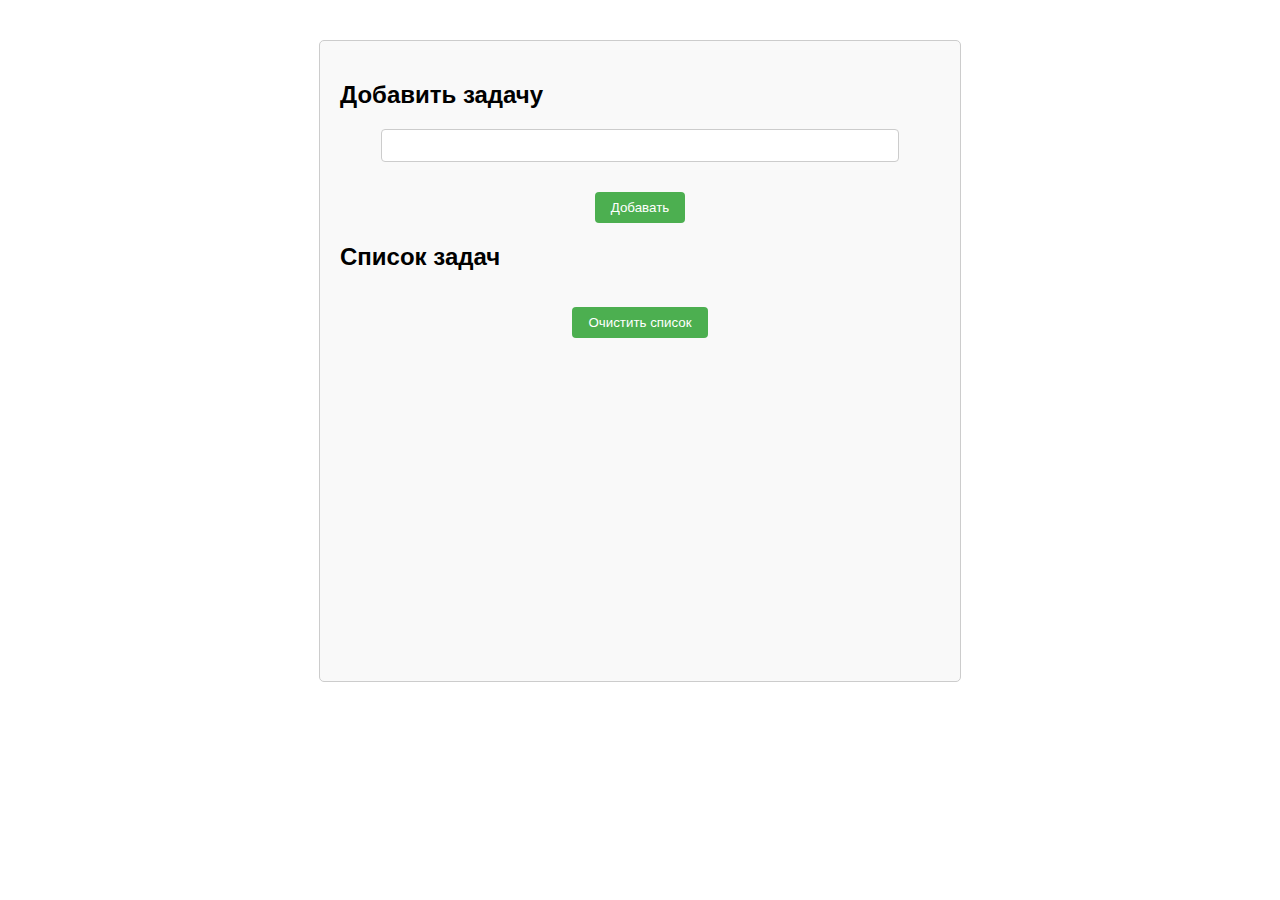
<file: week18/task 2/index.html>
<!DOCTYPE html>
<html lang="en">
<head>
    <meta charset="UTF-8">
    <meta name="viewport" content="width=device-width, initial-scale=1.0">
    <title>Document</title>
    <link rel="stylesheet" href="style.css">
</head>
<body>
    <div class="container">
        <h2>Добавить задачу</h2>
        <label for="taskList">
            <input type="text" id="taskList">
        </label>
            <input type="button" value="Добавать" id="buttonAdd">
        <h2>Список задач</h2>
        <ul class="class-list"></ul>
        <h3>Нет задач</h3>
        <input type="button" id="resetBtn" value="Очистить список">
    </div>
    
    <script src="./script.js"></script>
</body>
</html>
</file>
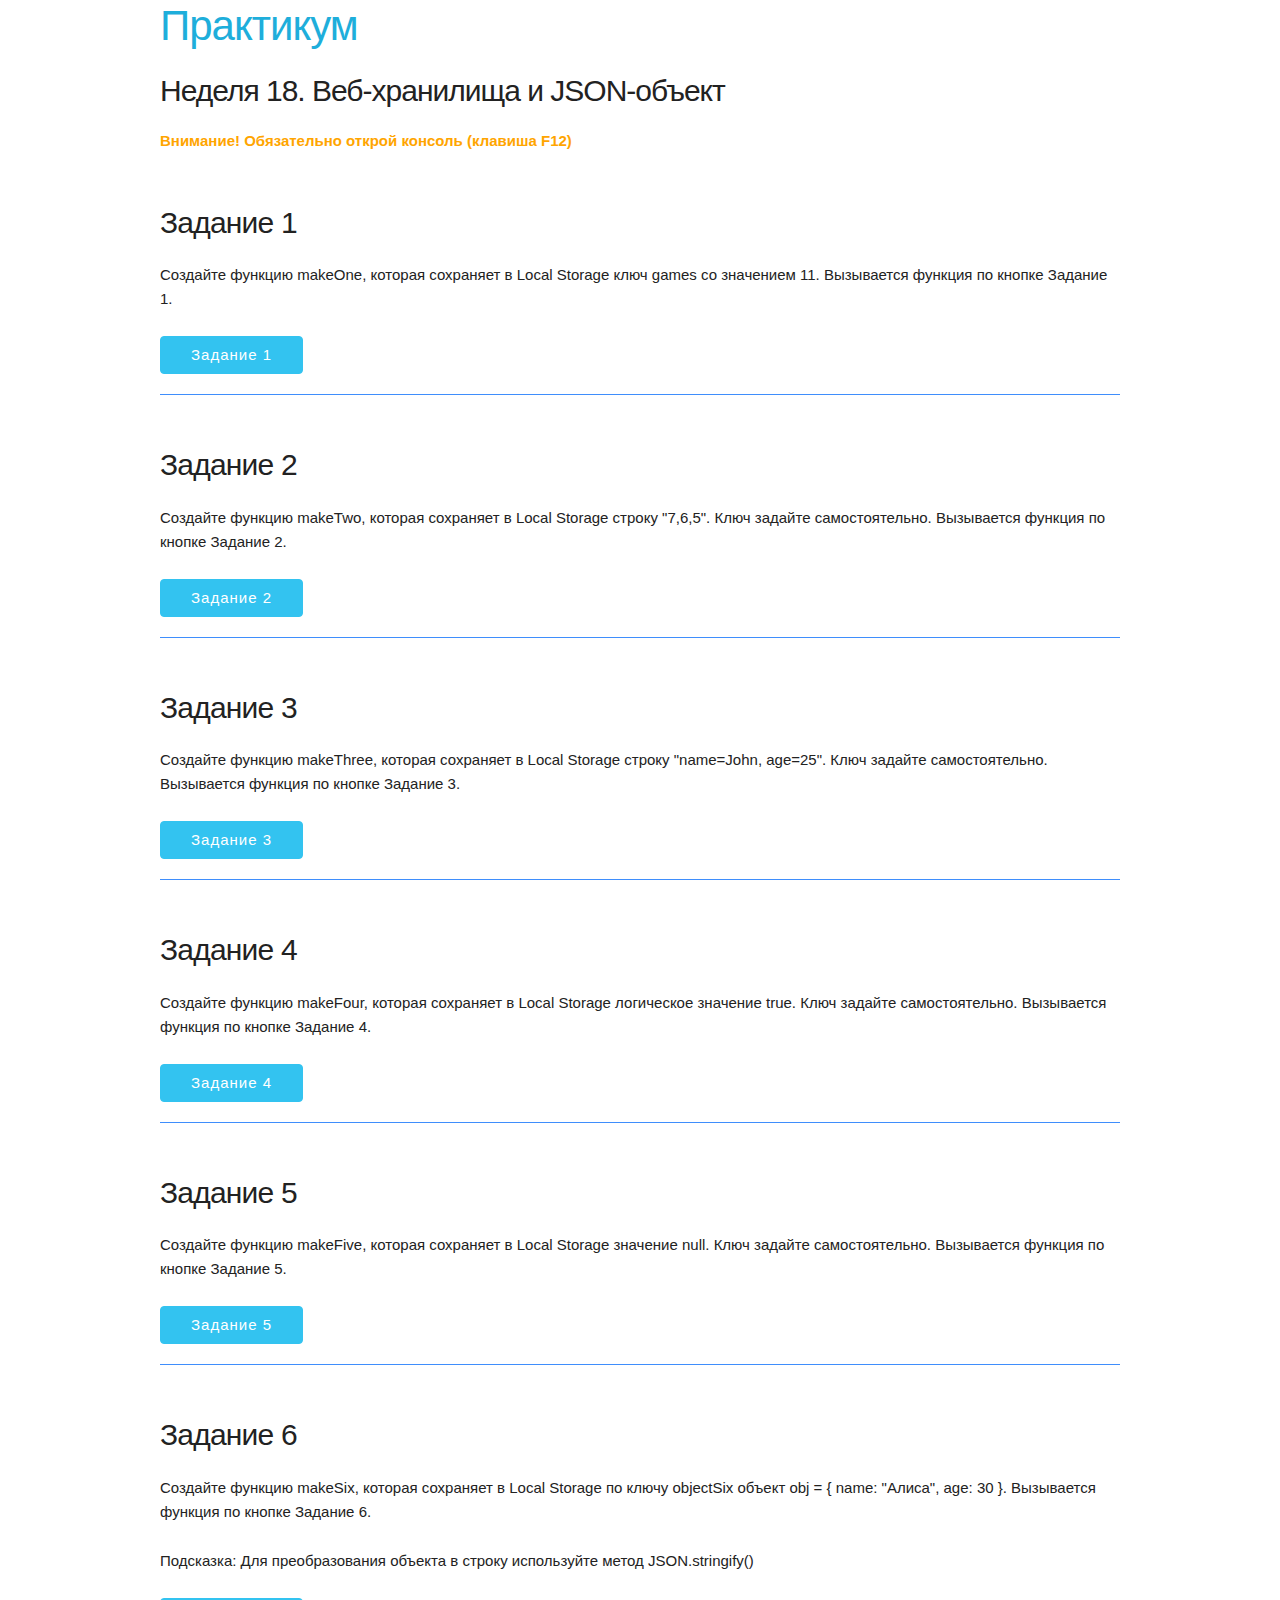
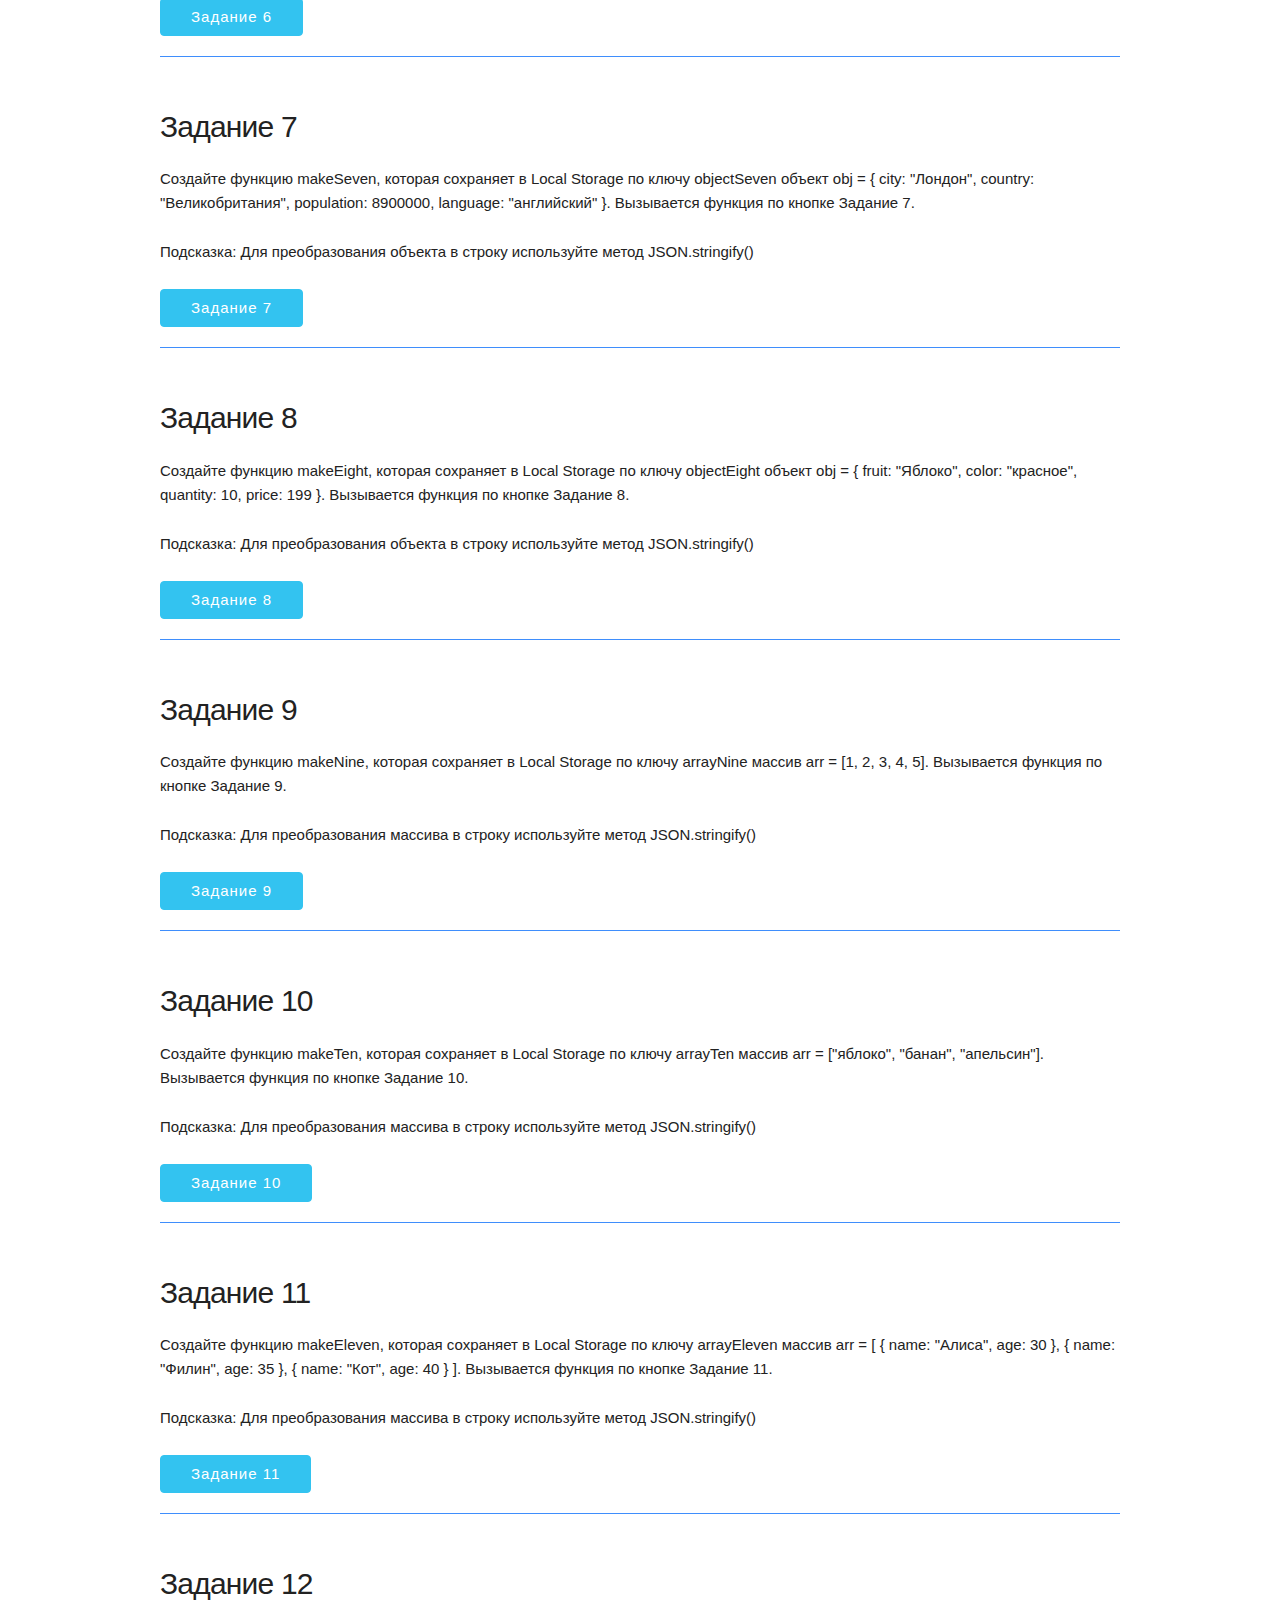
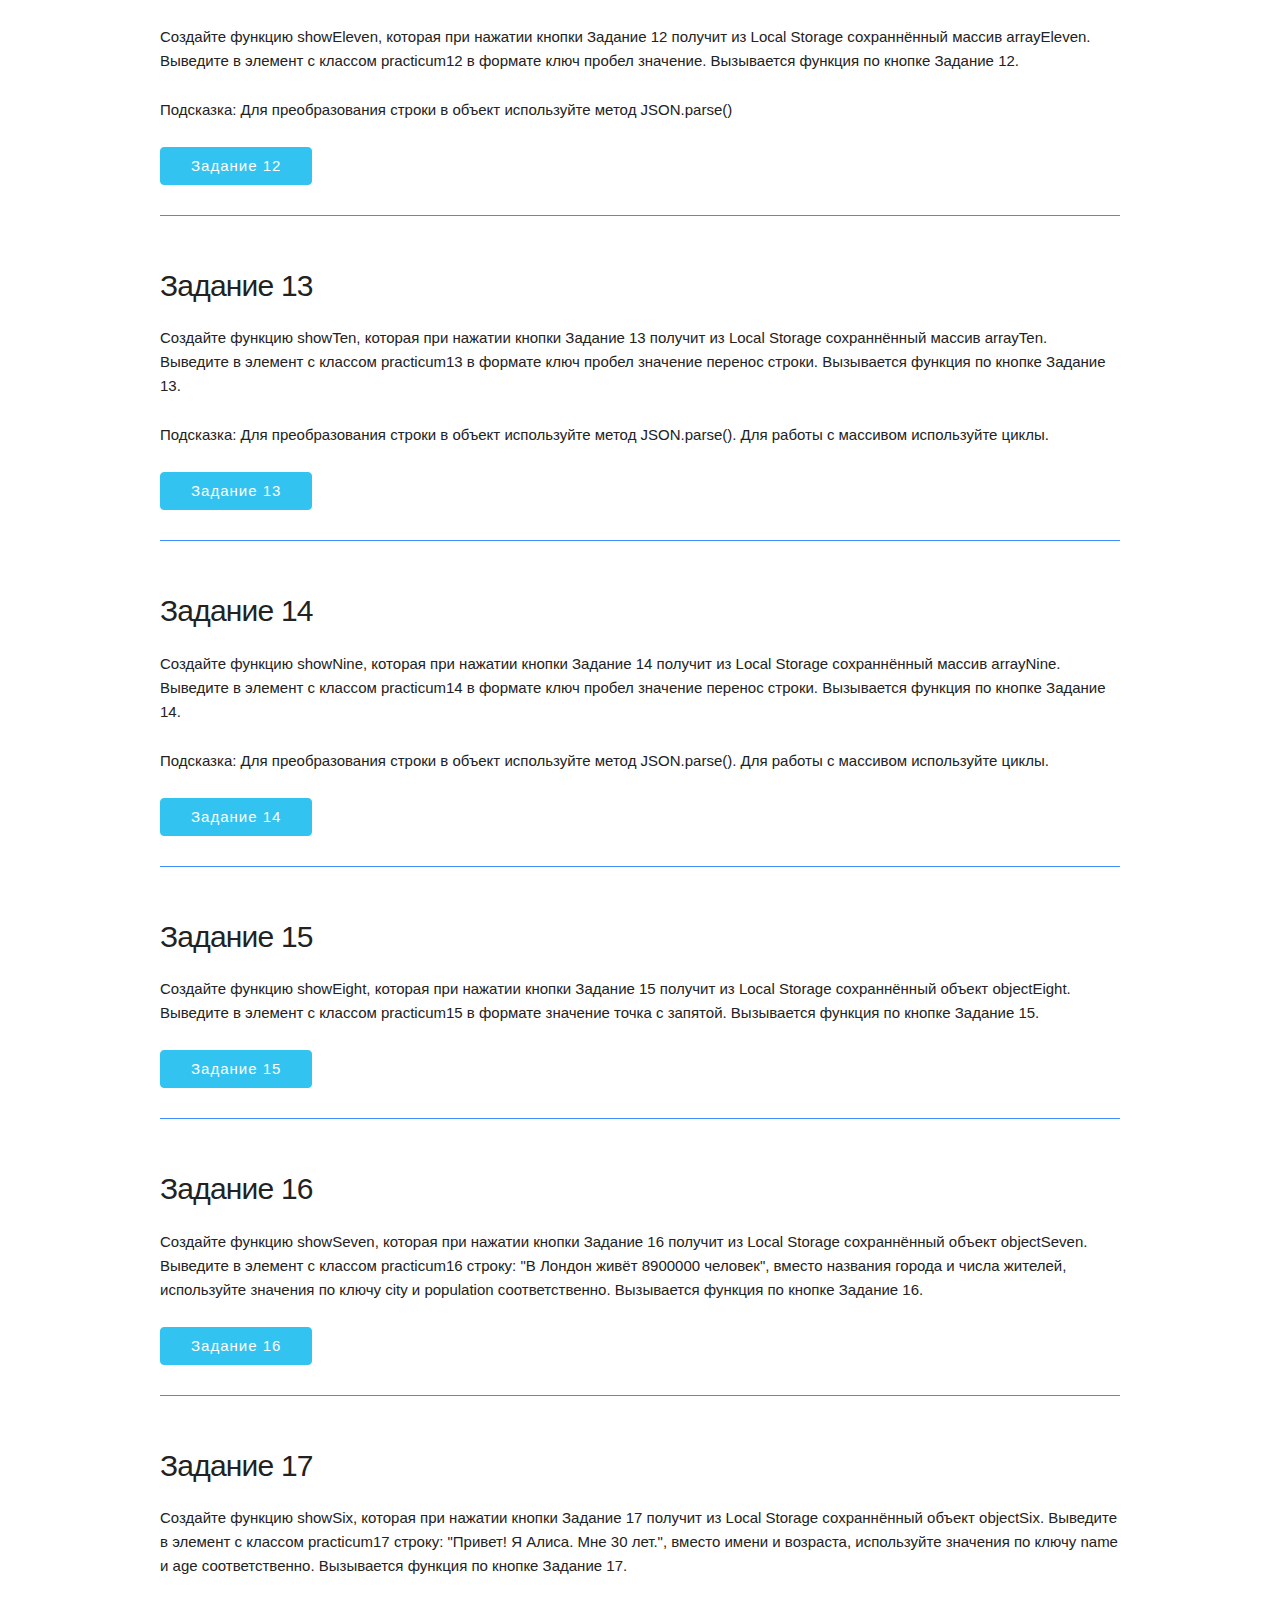
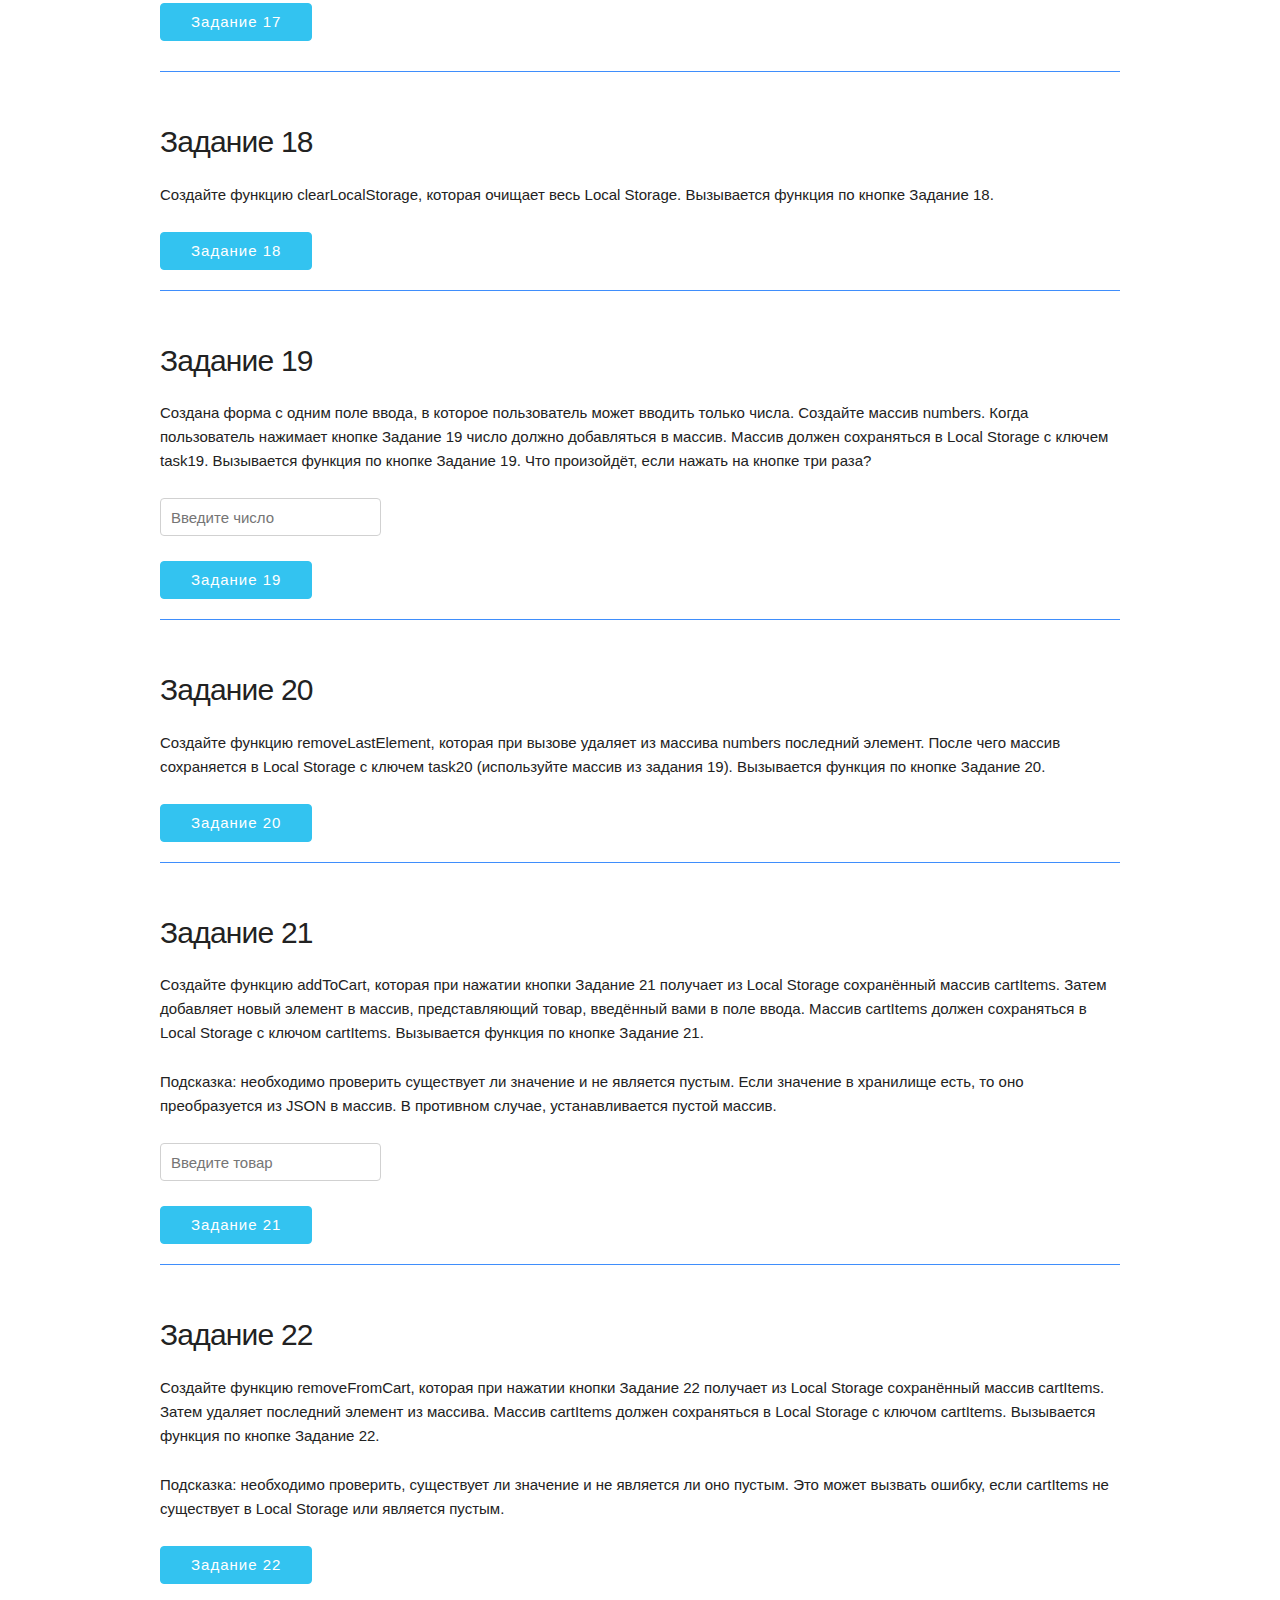
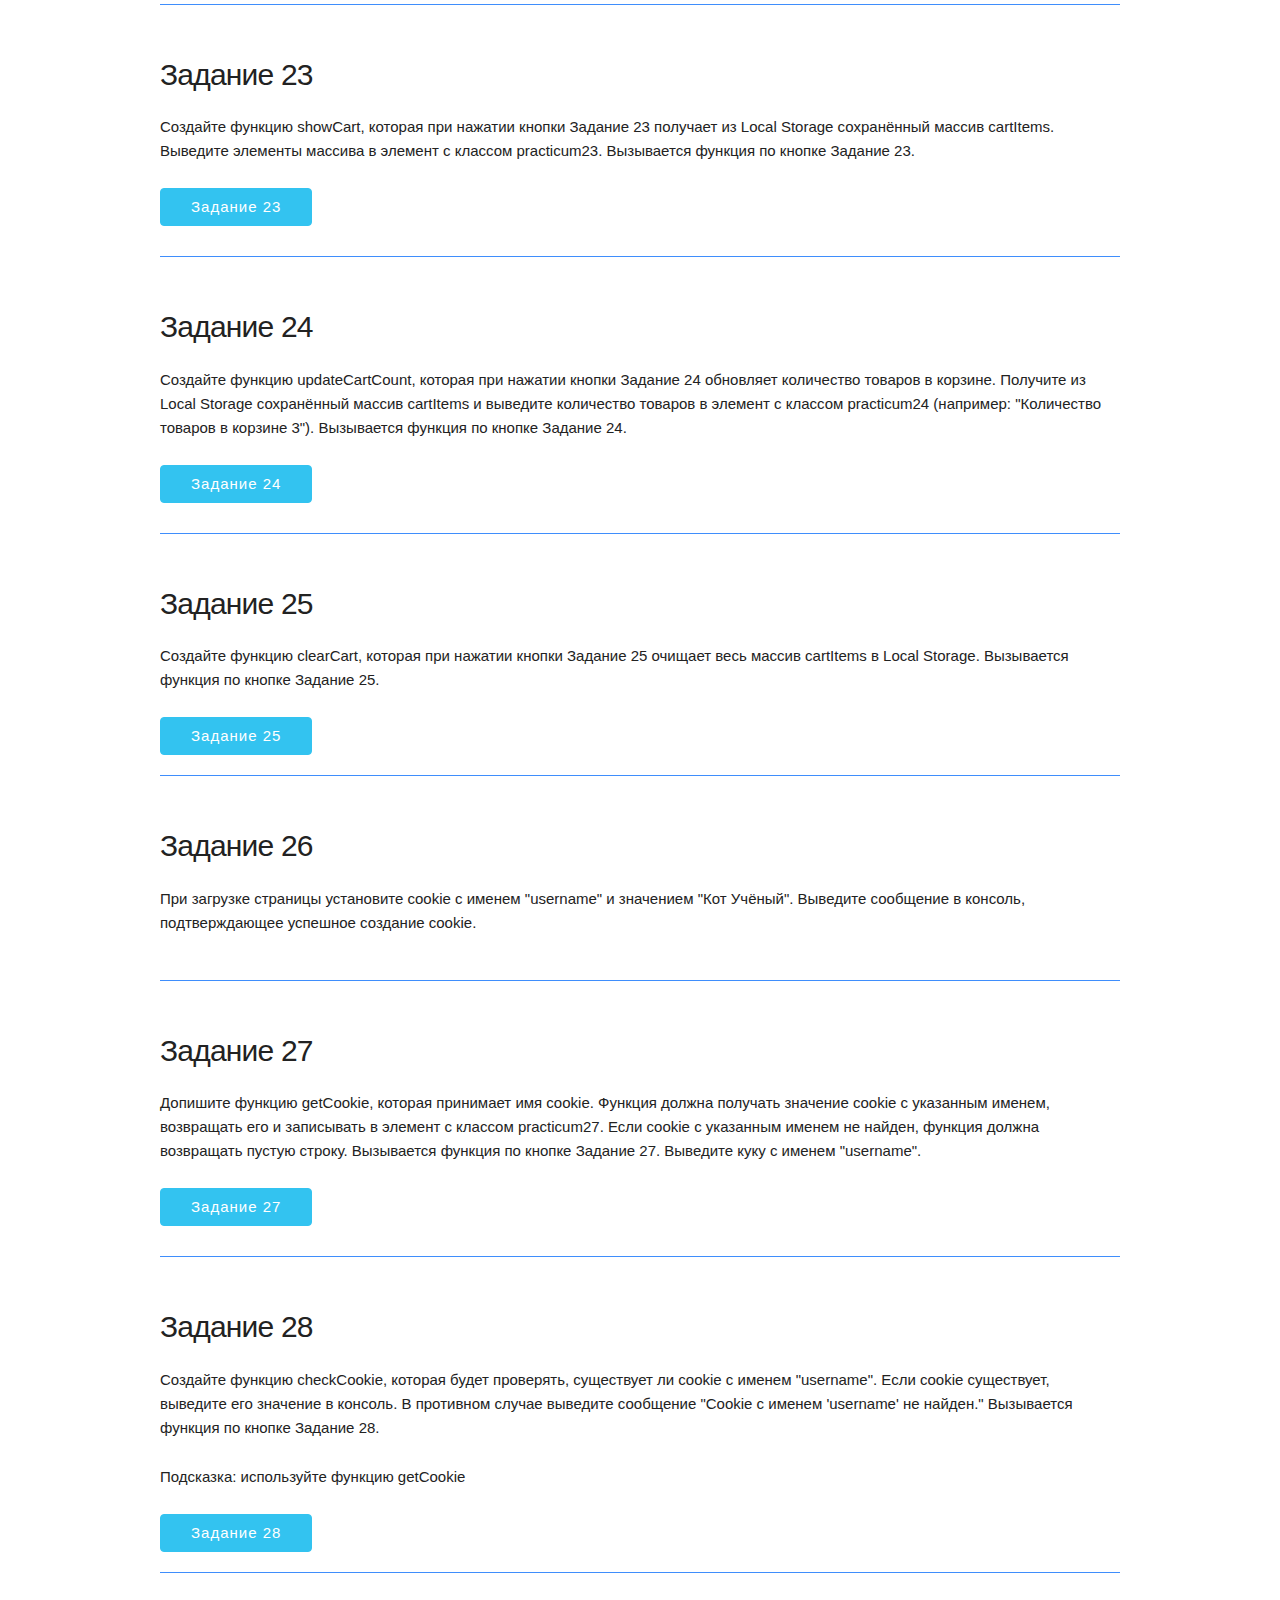
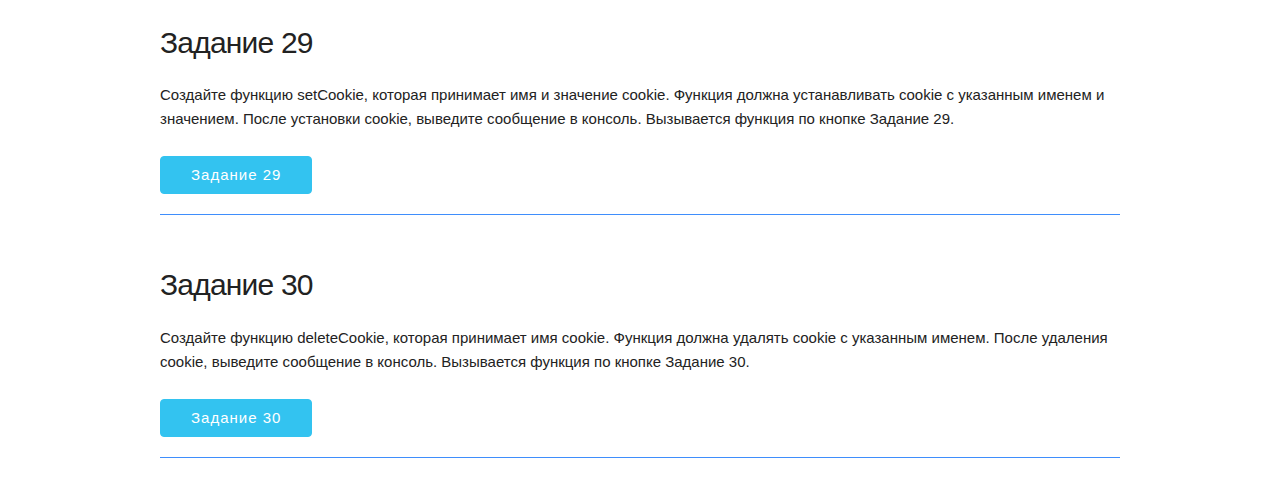
<file: week18/week18.html>
<!DOCTYPE html>
<html lang="ru">
	<head>
		<meta charset="UTF-8" />
		<meta name="viewport" content="width=device-width, initial-scale=1.0" />
		<meta http-equiv="X-UA-Compatible" content="ie=edge" />
		<title>JS 2.0. Практикум.</title>
		<link rel="stylesheet" href="assets/style.css" />
		<link rel="stylesheet" href="assets/skeleton.css" />
		<link rel="stylesheet" href="assets/normalize.css" />
	</head>

	<body>
		<div class="container">
			<h2><a>Практикум</a></h2>
			<h1>Неделя 18. Веб-хранилища и JSON-объект</h1>
			<p class="text-orange">
				<b>Внимание! Обязательно открой консоль (клавиша F12)</b>
			</p>

			<section>
				<h4>Задание 1</h4>
				<p>
					Создайте функцию makeOne, которая сохраняет в Local Storage ключ games со значением 11.
					Вызывается функция по кнопке Задание 1.
				</p>
				<button class="button-primary b-1">Задание 1</button>
			</section>

			<section>
				<h4>Задание 2</h4>
				<p>
					Создайте функцию makeTwo, которая сохраняет в Local Storage строку "7,6,5". Ключ задайте
					самостоятельно. Вызывается функция по кнопке Задание 2.
				</p>
				<button class="button-primary b-2">Задание 2</button>
			</section>

			<section>
				<h4>Задание 3</h4>
				<p>
					Создайте функцию makeThree, которая сохраняет в Local Storage строку "name=John, age=25".
					Ключ задайте самостоятельно. Вызывается функция по кнопке Задание 3.
				</p>
				<button class="button-primary b-3">Задание 3</button>
			</section>

			<section>
				<h4>Задание 4</h4>
				<p>
					Создайте функцию makeFour, которая сохраняет в Local Storage логическое значение true.
					Ключ задайте самостоятельно. Вызывается функция по кнопке Задание 4.
				</p>
				<button class="button-primary b-4">Задание 4</button>
			</section>

			<section>
				<h4>Задание 5</h4>
				<p>
					Создайте функцию makeFive, которая сохраняет в Local Storage значение null. Ключ задайте
					самостоятельно. Вызывается функция по кнопке Задание 5.
				</p>
				<button class="button-primary b-5">Задание 5</button>
			</section>
			<section>
				<h4>Задание 6</h4>
				<p>
					Создайте функцию makeSix, которая сохраняет в Local Storage по ключу objectSix объект obj
					= { name: "Алиса", age: 30 }. Вызывается функция по кнопке Задание 6.
				</p>
				<p class="hint">
					Подсказка: Для преобразования объекта в строку используйте метод JSON.stringify()
				</p>
				<button class="button-primary b-6">Задание 6</button>
			</section>

			<section>
				<h4>Задание 7</h4>
				<p>
					Создайте функцию makeSeven, которая сохраняет в Local Storage по ключу objectSeven объект
					obj = { city: "Лондон", country: "Великобритания", population: 8900000, language:
					"английский" }. Вызывается функция по кнопке Задание 7.
				</p>
				<p class="hint">
					Подсказка: Для преобразования объекта в строку используйте метод JSON.stringify()
				</p>
				<button class="button-primary b-7">Задание 7</button>
			</section>

			<section>
				<h4>Задание 8</h4>
				<p>
					Создайте функцию makeEight, которая сохраняет в Local Storage по ключу objectEight объект
					obj = { fruit: "Яблоко", color: "красное", quantity: 10, price: 199 }. Вызывается функция
					по кнопке Задание 8.
				</p>
				<p class="hint">
					Подсказка: Для преобразования объекта в строку используйте метод JSON.stringify()
				</p>
				<button class="button-primary b-8">Задание 8</button>
			</section>

			<section>
				<h4>Задание 9</h4>
				<p>
					Создайте функцию makeNine, которая сохраняет в Local Storage по ключу arrayNine массив arr
					= [1, 2, 3, 4, 5]. Вызывается функция по кнопке Задание 9.
				</p>
				<p class="hint">
					Подсказка: Для преобразования массива в строку используйте метод JSON.stringify()
				</p>
				<button class="button-primary b-9">Задание 9</button>
			</section>

			<section>
				<h4>Задание 10</h4>
				<p>
					Создайте функцию makeTen, которая сохраняет в Local Storage по ключу arrayTen массив arr =
					["яблоко", "банан", "апельсин"]. Вызывается функция по кнопке Задание 10.
				</p>
				<p class="hint">
					Подсказка: Для преобразования массива в строку используйте метод JSON.stringify()
				</p>
				<button class="button-primary b-10">Задание 10</button>
			</section>

			<section>
				<h4>Задание 11</h4>
				<p>
					Создайте функцию makeEleven, которая сохраняет в Local Storage по ключу arrayEleven массив
					arr = [ { name: "Алиса", age: 30 }, { name: "Филин", age: 35 }, { name: "Кот", age: 40 }
					]. Вызывается функция по кнопке Задание 11.
				</p>
				<p class="hint">
					Подсказка: Для преобразования массива в строку используйте метод JSON.stringify()
				</p>
				<button class="button-primary b-11">Задание 11</button>
			</section>

			<section>
				<h4>Задание 12</h4>
				<p>
					Создайте функцию showEleven, которая при нажатии кнопки Задание 12 получит из Local
					Storage сохраннённый массив arrayEleven. Выведите в элемент с классом practicum12 в
					формате ключ пробел значение. Вызывается функция по кнопке Задание 12.
				</p>
				<p class="hint">
					Подсказка: Для преобразования строки в объект используйте метод JSON.parse()
				</p>
				<button class="button-primary b-12">Задание 12</button>
				<div class="pr"><span class="practicum12"></span></div>
			</section>

			<section>
				<h4>Задание 13</h4>
				<p>
					Создайте функцию showTen, которая при нажатии кнопки Задание 13 получит из Local Storage
					сохраннённый массив arrayTen. Выведите в элемент с классом practicum13 в формате ключ
					пробел значение перенос строки. Вызывается функция по кнопке Задание 13.
				</p>
				<p class="hint">
					Подсказка: Для преобразования строки в объект используйте метод JSON.parse(). Для работы с
					массивом используйте циклы.
				</p>
				<button class="button-primary b-13">Задание 13</button>
				<div class="pr"><span class="practicum13"></span></div>
			</section>

			<section>
				<h4>Задание 14</h4>
				<p>
					Создайте функцию showNine, которая при нажатии кнопки Задание 14 получит из Local Storage
					сохраннённый массив arrayNine. Выведите в элемент с классом practicum14 в формате ключ
					пробел значение перенос строки. Вызывается функция по кнопке Задание 14.
				</p>
				<p class="hint">
					Подсказка: Для преобразования строки в объект используйте метод JSON.parse(). Для работы с
					массивом используйте циклы.
				</p>
				<button class="button-primary b-14">Задание 14</button>
				<div class="pr"><span class="practicum14"></span></div>
			</section>

			<section>
				<h4>Задание 15</h4>
				<p>
					Создайте функцию showEight, которая при нажатии кнопки Задание 15 получит из Local Storage
					сохраннённый объект objectEight. Выведите в элемент с классом practicum15 в формате
					значение точка с запятой. Вызывается функция по кнопке Задание 15.
				</p>
				<button class="button-primary b-15">Задание 15</button>
				<div class="pr"><span class="pr practicum15"></span></div>
			</section>

			<section>
				<h4>Задание 16</h4>
				<p>
					Создайте функцию showSeven, которая при нажатии кнопки Задание 16 получит из Local Storage
					сохраннённый объект objectSeven. Выведите в элемент с классом practicum16 строку: "В
					Лондон живёт 8900000 человек", вместо названия города и числа жителей, используйте
					значения по ключу city и population соответственно. Вызывается функция по кнопке Задание
					16.
				</p>
				<button class="button-primary b-16">Задание 16</button>
				<div class="pr"><span class="pr practicum16"></span></div>
			</section>

			<section>
				<h4>Задание 17</h4>
				<p>
					Создайте функцию showSix, которая при нажатии кнопки Задание 17 получит из Local Storage
					сохраннённый объект objectSix. Выведите в элемент с классом practicum17 строку: "Привет! Я
					Алиса. Мне 30 лет.", вместо имени и возраста, используйте значения по ключу name и age
					соответственно. Вызывается функция по кнопке Задание 17.
				</p>
				<button class="button-primary b-17">Задание 17</button>
				<div class="pr"><span class="pr practicum17"></span></div>
			</section>

			<section>
				<h4>Задание 18</h4>
				<p>
					Создайте функцию clearLocalStorage, которая очищает весь Local Storage. Вызывается функция
					по кнопке Задание 18.
				</p>
				<button class="button-primary b-18">Задание 18</button>
			</section>

			<section>
				<h4>Задание 19</h4>
				<p>
					Cоздана форма с одним поле ввода, в которое пользователь может вводить только числа.
					Создайте массив numbers. Когда пользователь нажимает кнопке Задание 19 число должно
					добавляться в массив. Массив должен сохраняться в Local Storage с ключем task19.
					Вызывается функция по кнопке Задание 19. Что произойдёт, если нажать на кнопке три раза?
				</p>
				<form>
					<input type="number" id="numberInput" placeholder="Введите число" />
				</form>
				<button class="button-primary b-19">Задание 19</button>
			</section>

			<section>
				<h4>Задание 20</h4>
				<p>
					Создайте функцию removeLastElement, которая при вызове удаляет из массива numbers
					последний элемент. После чего массив сохраняется в Local Storage с ключем task20
					(используйте массив из задания 19). Вызывается функция по кнопке Задание 20.
				</p>
				<button class="button-primary b-20">Задание 20</button>
			</section>

			<section>
				<h4>Задание 21</h4>
				<p>
					Создайте функцию addToCart, которая при нажатии кнопки Задание 21 получает из Local
					Storage сохранённый массив cartItems. Затем добавляет новый элемент в массив,
					представляющий товар, введённый вами в поле ввода. Массив cartItems должен сохраняться в
					Local Storage с ключом cartItems. Вызывается функция по кнопке Задание 21.
				</p>
				<p class="hint">
					Подсказка: необходимо проверить существует ли значение и не является пустым. Если значение
					в хранилище есть, то оно преобразуется из JSON в массив. В противном случае,
					устанавливается пустой массив.
				</p>
				<form>
					<input type="text" id="productInput" placeholder="Введите товар" />
				</form>
				<button class="button-primary b-21">Задание 21</button>
			</section>

			<section>
				<h4>Задание 22</h4>
				<p>
					Создайте функцию removeFromCart, которая при нажатии кнопки Задание 22 получает из Local
					Storage сохранённый массив cartItems. Затем удаляет последний элемент из массива. Массив
					cartItems должен сохраняться в Local Storage с ключом cartItems. Вызывается функция по
					кнопке Задание 22.
				</p>
				<p class="hint">
					Подсказка: необходимо проверить, существует ли значение и не является ли оно пустым. Это
					может вызвать ошибку, если cartItems не существует в Local Storage или является пустым.
				</p>
				<button class="button-primary b-22">Задание 22</button>
			</section>

			<section>
				<h4>Задание 23</h4>
				<p>
					Создайте функцию showCart, которая при нажатии кнопки Задание 23 получает из Local Storage
					сохранённый массив cartItems. Выведите элементы массива в элемент с классом practicum23.
					Вызывается функция по кнопке Задание 23.
				</p>
				<button class="button-primary b-23">Задание 23</button>
				<div class="practicum23 pr"></div>
			</section>

			<section>
				<h4>Задание 24</h4>
				<p>
					Создайте функцию updateCartCount, которая при нажатии кнопки Задание 24 обновляет
					количество товаров в корзине. Получите из Local Storage сохранённый массив cartItems и
					выведите количество товаров в элемент с классом practicum24 (например: "Количество товаров
					в корзине 3"). Вызывается функция по кнопке Задание 24.
				</p>
				<button class="button-primary b-24">Задание 24</button>
				<div class="practicum24 pr"></div>
			</section>

			<section>
				<h4>Задание 25</h4>
				<p>
					Создайте функцию clearCart, которая при нажатии кнопки Задание 25 очищает весь массив
					cartItems в Local Storage. Вызывается функция по кнопке Задание 25.
				</p>
				<button class="button-primary b-25">Задание 25</button>
			</section>

			<section>
				<h4>Задание 26</h4>
				<p>
					При загрузке страницы установите cookie с именем "username" и значением "Кот Учёный".
					Выведите сообщение в консоль, подтверждающее успешное создание cookie.
				</p>
			</section>

			<section>
				<h4>Задание 27</h4>
				<p>
					Допишите функцию getCookie, которая принимает имя cookie. Функция должна получать значение
					cookie с указанным именем, возвращать его и записывать в элемент с классом practicum27.
					Если cookie с указанным именем не найден, функция должна возвращать пустую строку.
					Вызывается функция по кнопке Задание 27. Выведите куку с именем "username".
				</p>
				<button class="button-primary b-27">Задание 27</button>
				<div class="practicum27 pr"></div>
			</section>

			<section>
				<h4>Задание 28</h4>
				<p>
					Создайте функцию checkCookie, которая будет проверять, существует ли cookie с именем
					"username". Если cookie существует, выведите его значение в консоль. В противном случае
					выведите сообщение "Cookie с именем 'username' не найден." Вызывается функция по кнопке
					Задание 28.
				</p>
				<p class="hint">Подсказка: используйте функцию getCookie</p>
				<button class="button-primary b-28">Задание 28</button>
			</section>

			<section>
				<h4>Задание 29</h4>
				<p>
					Создайте функцию setCookie, которая принимает имя и значение cookie. Функция должна
					устанавливать cookie с указанным именем и значением. После установки cookie, выведите
					сообщение в консоль. Вызывается функция по кнопке Задание 29.
				</p>
				<button class="button-primary b-29">Задание 29</button>
			</section>

			<section>
				<h4>Задание 30</h4>
				<p>
					Создайте функцию deleteCookie, которая принимает имя cookie. Функция должна удалять cookie
					с указанным именем. После удаления cookie, выведите сообщение в консоль. Вызывается
					функция по кнопке Задание 30.
				</p>
				<button class="button-primary b-30">Задание 30</button>
			</section>
		</div>

		<script src="./week18.js"></script>
	</body>
</html>
</file>
<file: week18/task 2/style.css>
.container {
   max-width: 600px;
   height: 600px;
   margin: 40px auto;
   padding: 20px;
   border: 1px solid #ccc;
   border-radius: 5px;
   background-color: #f9f9f9;
   text-align: center;
}
h2 {
   margin-top: 20px;
   text-align: left;
   font-family: 'Gill Sans', 'Gill Sans MT', Calibri, 'Trebuchet MS', sans-serif;
}
label {
   text-align: center;
   display: block;
   margin-bottom: 30px;
}
input[type="text"] {
   width: 500px;
   padding: 8px;
   border: 1px solid #ccc;
   border-radius: 4px;
}
input[type="button"] {
   padding: 8px 16px;
   background-color: #4caf50;
   color: white;
   border: none;
   border-radius: 4px;
   cursor: pointer;
}
input[type="button"]:hover {
   background-color: #45a049;
}

.list label {
   display: inline-block;
}
.class-list {
   max-height: 300px;
   overflow-y: scroll;
}

li {
   list-style: none;
   border: 1px solid #a48888;
   margin-bottom: 10px;
}

input[type="checkbox"] {
   display: none;
}

.checkbox-label {
   position: relative;
   cursor: pointer;
   text-align: left;
   height: 10px;
   line-height: 35px;
   padding-left: 10px;
}

.checkbox-label::before {
   content: "";
   position: absolute;
   right: 10%;
   top: 80%;
   width: 20px;
   height: 20px;
   border: 1px solid #000;
   background-color: #fff;
}

input[type="checkbox"]:checked + .checkbox-label::before {
   content: "\2713";
   font-size: 18px;
   line-height: 20px;
   text-align: center;
   color: #000;
}

#resetBtn{
   margin-top: 100px 0 50px 0;
}

#resetBtn:disabled {
   background-color: #c9b4b4;
   margin-top: 100px 0 50px 0;
}

h3{
   opacity: 0.1;
   font-size: 20px;
   font-family: 'Trebuchet MS', 'Lucida Sans Unicode', 'Lucida Grande', 'Lucida Sans', Arial, sans-serif;
   margin-top: 70px;
}
</file>
<file: week18/assets/style.css>
body {
	font-size: 18px;
}

h1 {
	font-size: 2.5rem;
}

h2 {
	font-size: 2.1rem;
}

h3 {
	font-size: 1.9rem;
}

h4 {
	font-size: 1.2rem;
	font-weight: bold;
}

h1.site-title {
	font-size: 1.5rem;
}
h2.site-title {
	font-size: 1.3rem;
}

section h3 {
	font-size: 1.1rem;
	text-transform: uppercase;
}

section {
	margin: 30px 0;
	padding: 20px 0;
	border-bottom: 1px solid #3f8efc;
}

.out-1,
.out-2,
.out-3,
.out-4,
.out-5,
.out-6,
.out-7,
.out-8,
.out-9,
.out-10,
.out-11,
.out-12,
.out-13,
.out-14,
.out-15,
.out-16,
.out-17,
.out-18,
.out-19,
.out-20,
.out-21,
.out-22,
.out-23,
.out-24,
.out-25,
.out-26,
.out-27,
.out-28,
.out-29,
.out-30 {
	background: #dcdcdc;
	padding: 10px;
}

.text-orange {
	color: orange;
}

.bg-orange {
	background: orange;
}

pre {
	background: #bfd8ff;
	padding: 10px;
}

pre,
blockquote,
dl,
figure,
table,
p,
ul,
ol,
form {
	margin-bottom: 1.5rem;
}

.cd {
	font-family: monospace;
	background: aliceblue;
	padding-left: 15px;
	border-left: 2px solid #33c3f0;
}

div.section {
	border-top: 1px solid #c0c0c0;
	border-bottom: 1px solid #c0c0c0;
	margin: 20px 0;
	padding: 20px 0;
}

.pr {
	margin-top: 10px;
}
</file>
<file: week18/assets/skeleton.css>
/*
* Skeleton V2.0.4
* Copyright 2014, Dave Gamache
* www.getskeleton.com
* Free to use under the MIT license.
* http://www.opensource.org/licenses/mit-license.php
* 12/29/2014
*/


/* Table of contents
––––––––––––––––––––––––––––––––––––––––––––––––––
- Grid
- Base Styles
- Typography
- Links
- Buttons
- Forms
- Lists
- Code
- Tables
- Spacing
- Utilities
- Clearing
- Media Queries
*/


/* Grid
–––––––––––––––––––––––––––––––––––––––––––––––––– */
.container {
  position: relative;
  width: 100%;
  max-width: 960px;
  margin: 0 auto;
  padding: 0 20px;
  box-sizing: border-box; }
.column,
.columns {
  width: 100%;
  float: left;
  box-sizing: border-box; }

/* For devices larger than 400px */
@media (min-width: 400px) {
  .container {
    width: 85%;
    padding: 0; }
}

/* For devices larger than 550px */
@media (min-width: 550px) {
  .container {
    width: 80%; }
  .column,
  .columns {
    margin-left: 4%; }
  .column:first-child,
  .columns:first-child {
    margin-left: 0; }

  .one.column,
  .one.columns                    { width: 4.66666666667%; }
  .two.columns                    { width: 13.3333333333%; }
  .three.columns                  { width: 22%;            }
  .four.columns                   { width: 30.6666666667%; }
  .five.columns                   { width: 39.3333333333%; }
  .six.columns                    { width: 48%;            }
  .seven.columns                  { width: 56.6666666667%; }
  .eight.columns                  { width: 65.3333333333%; }
  .nine.columns                   { width: 74.0%;          }
  .ten.columns                    { width: 82.6666666667%; }
  .eleven.columns                 { width: 91.3333333333%; }
  .twelve.columns                 { width: 100%; margin-left: 0; }

  .one-third.column               { width: 30.6666666667%; }
  .two-thirds.column              { width: 65.3333333333%; }

  .one-half.column                { width: 48%; }

  /* Offsets */
  .offset-by-one.column,
  .offset-by-one.columns          { margin-left: 8.66666666667%; }
  .offset-by-two.column,
  .offset-by-two.columns          { margin-left: 17.3333333333%; }
  .offset-by-three.column,
  .offset-by-three.columns        { margin-left: 26%;            }
  .offset-by-four.column,
  .offset-by-four.columns         { margin-left: 34.6666666667%; }
  .offset-by-five.column,
  .offset-by-five.columns         { margin-left: 43.3333333333%; }
  .offset-by-six.column,
  .offset-by-six.columns          { margin-left: 52%;            }
  .offset-by-seven.column,
  .offset-by-seven.columns        { margin-left: 60.6666666667%; }
  .offset-by-eight.column,
  .offset-by-eight.columns        { margin-left: 69.3333333333%; }
  .offset-by-nine.column,
  .offset-by-nine.columns         { margin-left: 78.0%;          }
  .offset-by-ten.column,
  .offset-by-ten.columns          { margin-left: 86.6666666667%; }
  .offset-by-eleven.column,
  .offset-by-eleven.columns       { margin-left: 95.3333333333%; }

  .offset-by-one-third.column,
  .offset-by-one-third.columns    { margin-left: 34.6666666667%; }
  .offset-by-two-thirds.column,
  .offset-by-two-thirds.columns   { margin-left: 69.3333333333%; }

  .offset-by-one-half.column,
  .offset-by-one-half.columns     { margin-left: 52%; }

}


/* Base Styles
–––––––––––––––––––––––––––––––––––––––––––––––––– */
/* NOTE
html is set to 62.5% so that all the REM measurements throughout Skeleton
are based on 10px sizing. So basically 1.5rem = 15px :) */
html {
  font-size: 62.5%; }
body {
  font-size: 1.5em; /* currently ems cause chrome bug misinterpreting rems on body element */
  line-height: 1.6;
  font-weight: 400;
  font-family: "Raleway", "HelveticaNeue", "Helvetica Neue", Helvetica, Arial, sans-serif;
  color: #222; }


/* Typography
–––––––––––––––––––––––––––––––––––––––––––––––––– */
h1, h2, h3, h4, h5, h6 {
  margin-top: 0;
  margin-bottom: 2rem;
  font-weight: 300; }
h1 { font-size: 4.0rem; line-height: 1.2;  letter-spacing: -.1rem;}
h2 { font-size: 3.6rem; line-height: 1.25; letter-spacing: -.1rem; }
h3 { font-size: 3.0rem; line-height: 1.3;  letter-spacing: -.1rem; }
h4 { font-size: 2.4rem; line-height: 1.35; letter-spacing: -.08rem; }
h5 { font-size: 1.8rem; line-height: 1.5;  letter-spacing: -.05rem; }
h6 { font-size: 1.5rem; line-height: 1.6;  letter-spacing: 0; }

/* Larger than phablet */
@media (min-width: 550px) {
  h1 { font-size: 5.0rem; }
  h2 { font-size: 4.2rem; }
  h3 { font-size: 3.6rem; }
  h4 { font-size: 3.0rem; }
  h5 { font-size: 2.4rem; }
  h6 { font-size: 1.5rem; }
}

p {
  margin-top: 0; }


/* Links
–––––––––––––––––––––––––––––––––––––––––––––––––– */
a {
  color: #1EAEDB; }
a:hover {
  color: #0FA0CE; }


/* Buttons
–––––––––––––––––––––––––––––––––––––––––––––––––– */
.button,
button,
input[type="submit"],
input[type="reset"],
input[type="button"] {
  display: inline-block;
  height: 38px;
  padding: 0 30px;
  color: #555;
  text-align: center;
  font-size: 11px;
  font-weight: 600;
  line-height: 38px;
  letter-spacing: .1rem;
  text-transform: uppercase;
  text-decoration: none;
  white-space: nowrap;
  background-color: transparent;
  border-radius: 4px;
  border: 1px solid #bbb;
  cursor: pointer;
  box-sizing: border-box; }
.button:hover,
button:hover,
input[type="submit"]:hover,
input[type="reset"]:hover,
input[type="button"]:hover,
.button:focus,
button:focus,
input[type="submit"]:focus,
input[type="reset"]:focus,
input[type="button"]:focus {
  color: #333;
  border-color: #888;
  outline: 0; }
.button.button-primary,
button.button-primary,
input[type="submit"].button-primary,
input[type="reset"].button-primary,
input[type="button"].button-primary {
  color: #FFF;
  background-color: #33C3F0;
  border-color: #33C3F0; }
.button.button-primary:hover,
button.button-primary:hover,
input[type="submit"].button-primary:hover,
input[type="reset"].button-primary:hover,
input[type="button"].button-primary:hover,
.button.button-primary:focus,
button.button-primary:focus,
input[type="submit"].button-primary:focus,
input[type="reset"].button-primary:focus,
input[type="button"].button-primary:focus {
  color: #FFF;
  background-color: #1EAEDB;
  border-color: #1EAEDB; }


/* Forms
–––––––––––––––––––––––––––––––––––––––––––––––––– */
input[type="email"],
input[type="number"],
input[type="search"],
input[type="text"],
input[type="tel"],
input[type="url"],
input[type="password"],
textarea,
select {
  height: 38px;
  padding: 6px 10px; /* The 6px vertically centers text on FF, ignored by Webkit */
  background-color: #fff;
  border: 1px solid #D1D1D1;
  border-radius: 4px;
  box-shadow: none;
  box-sizing: border-box; }
/* Removes awkward default styles on some inputs for iOS */
input[type="email"],
input[type="number"],
input[type="search"],
input[type="text"],
input[type="tel"],
input[type="url"],
input[type="password"],
textarea {
  -webkit-appearance: none;
     -moz-appearance: none;
          appearance: none; }
textarea {
  min-height: 65px;
  padding-top: 6px;
  padding-bottom: 6px; }
input[type="email"]:focus,
input[type="number"]:focus,
input[type="search"]:focus,
input[type="text"]:focus,
input[type="tel"]:focus,
input[type="url"]:focus,
input[type="password"]:focus,
textarea:focus,
select:focus {
  border: 1px solid #33C3F0;
  outline: 0; }
label,
legend {
  display: block;
  margin-bottom: .5rem;
  font-weight: 600; }
fieldset {
  padding: 0;
  border-width: 0; }
input[type="checkbox"],
input[type="radio"] {
  display: inline; }
label > .label-body {
  display: inline-block;
  margin-left: .5rem;
  font-weight: normal; }


/* Lists
–––––––––––––––––––––––––––––––––––––––––––––––––– */
ul {
  list-style: circle inside; }
ol {
  list-style: decimal inside; }
ol, ul {
  padding-left: 0;
  margin-top: 0; }
ul ul,
ul ol,
ol ol,
ol ul {
  margin: 1.5rem 0 1.5rem 3rem;
  font-size: 90%; }
li {
  margin-bottom: 1rem; }


/* Code
–––––––––––––––––––––––––––––––––––––––––––––––––– */
code {
  padding: .2rem .5rem;
  margin: 0 .2rem;
  font-size: 90%;
  white-space: nowrap;
  background: #F1F1F1;
  border: 1px solid #E1E1E1;
  border-radius: 4px; }
pre > code {
  display: block;
  padding: 1rem 1.5rem;
  white-space: pre; }


/* Tables
–––––––––––––––––––––––––––––––––––––––––––––––––– */
th,
td {
  padding: 12px 15px;
  text-align: left;
  border-bottom: 1px solid #E1E1E1; }
th:first-child,
td:first-child {
  padding-left: 0; }
th:last-child,
td:last-child {
  padding-right: 0; }


/* Spacing
–––––––––––––––––––––––––––––––––––––––––––––––––– */
button,
.button {
  margin-bottom: 1rem; }
input,
textarea,
select,
fieldset {
  margin-bottom: 1.5rem; }
pre,
blockquote,
dl,
figure,
table,
p,
ul,
ol,
form {
  margin-bottom: 2.5rem; }


/* Utilities
–––––––––––––––––––––––––––––––––––––––––––––––––– */
.u-full-width {
  width: 100%;
  box-sizing: border-box; }
.u-max-full-width {
  max-width: 100%;
  box-sizing: border-box; }
.u-pull-right {
  float: right; }
.u-pull-left {
  float: left; }


/* Misc
–––––––––––––––––––––––––––––––––––––––––––––––––– */
hr {
  margin-top: 3rem;
  margin-bottom: 3.5rem;
  border-width: 0;
  border-top: 1px solid #E1E1E1; }


/* Clearing
–––––––––––––––––––––––––––––––––––––––––––––––––– */

/* Self Clearing Goodness */
.container:after,
.row:after,
.u-cf {
  content: "";
  display: table;
  clear: both; }


/* Media Queries
–––––––––––––––––––––––––––––––––––––––––––––––––– */
/*
Note: The best way to structure the use of media queries is to create the queries
near the relevant code. For example, if you wanted to change the styles for buttons
on small devices, paste the mobile query code up in the buttons section and style it
there.
*/


/* Larger than mobile */
@media (min-width: 400px) {}

/* Larger than phablet (also point when grid becomes active) */
@media (min-width: 550px) {}

/* Larger than tablet */
@media (min-width: 750px) {}

/* Larger than desktop */
@media (min-width: 1000px) {}

/* Larger than Desktop HD */
@media (min-width: 1200px) {}
</file>
